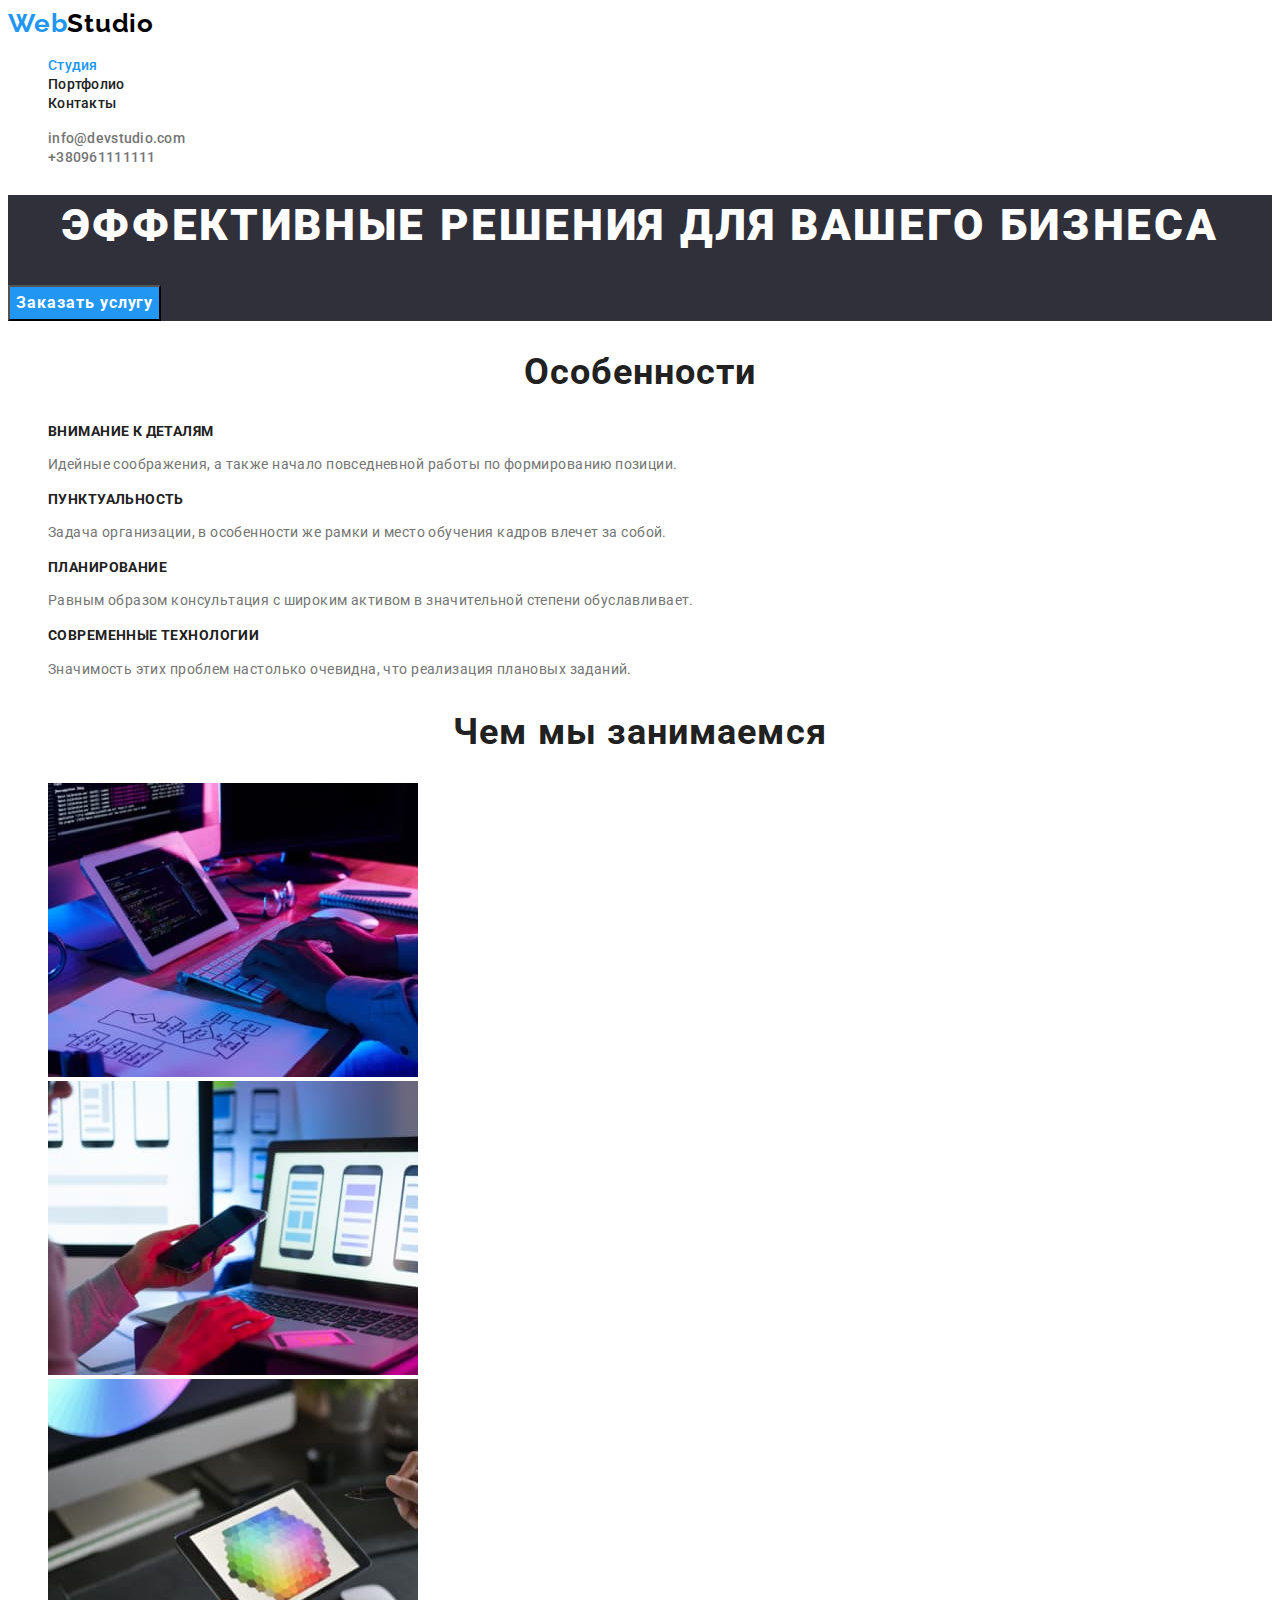
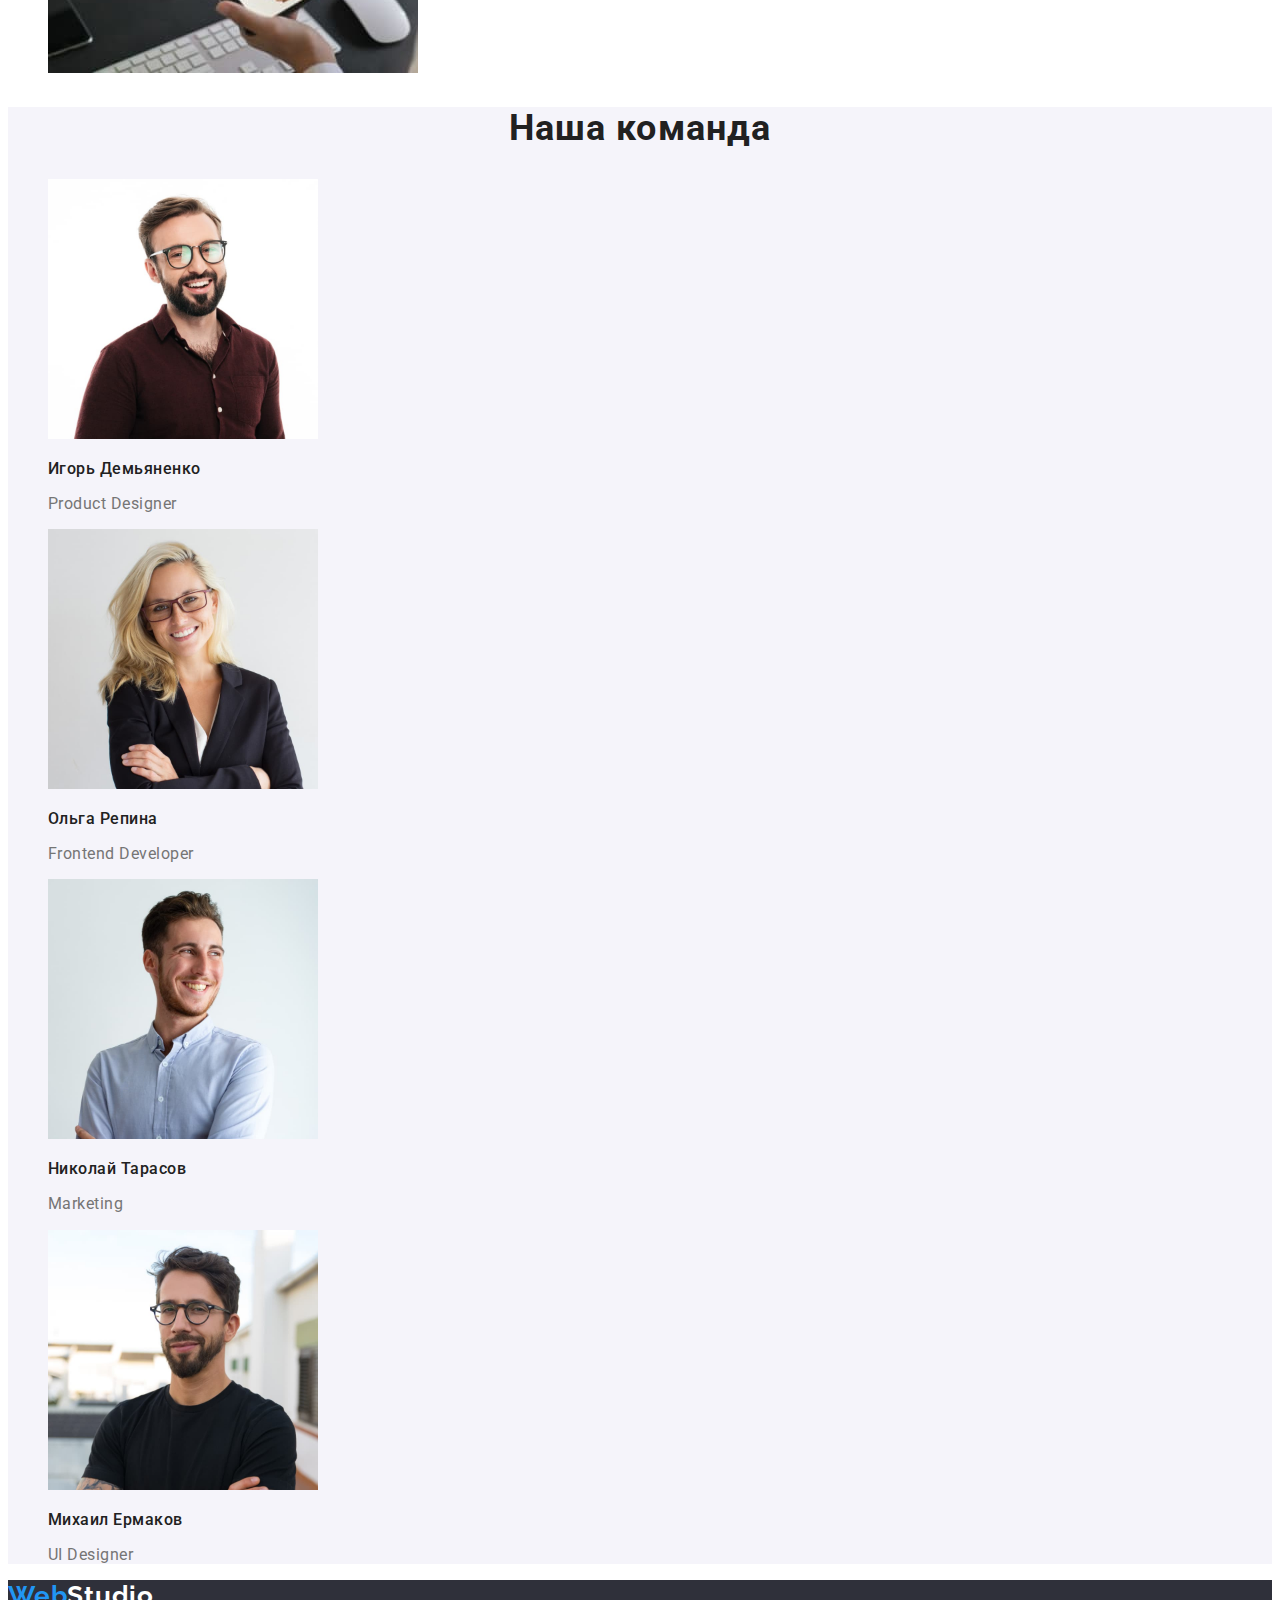
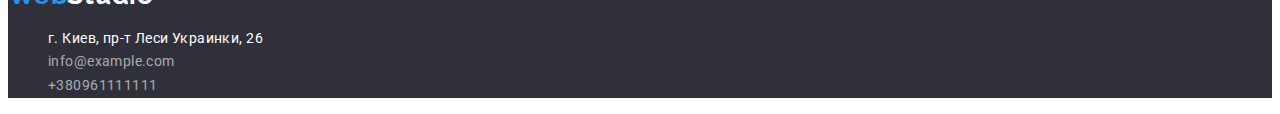
<file: index.html>
<!DOCTYPE html>
<html lang="ru">
    <head>
        <meta charset="utf-8">
        <title>Главная</title>
        <link href="https://fonts.googleapis.com/css2?family=Raleway:wght@700&family=Roboto:wght@400;500;700;900&display=swap" rel="stylesheet">        
        <link rel="stylesheet" href="css/styles.css">
    </head>

    <body>
        <header class="header">
            <nav>
                <a href="./index.html" class="logo"><span class="logo-web">Web</span><span class="logo-studio">Studio</span></a>
                <ul class="list navigation">
                    <li><a class="link current-page" href="./index.html">Студия</a></li>
                    <li><a class="link" href="./portfolio.html">Портфолио</a></li>
                    <li><a class="link" href="">Контакты</a></li>
                </ul>
            </nav>
            <ul class="list header-contacts">
                <li><a class="link" href="mailto:info@devstudio.com">info@devstudio.com</a></li>
                <li><a class="link" href="tel:+380961111111">+380961111111</a></li>
            </ul>
        </header>

        <main>
            <section class="section hero">
                <h1 class="hero-heading">Эффективные решения для вашего бизнеса</h1>
                <button class="hero-button" type="button">Заказать услугу</button>
            </section>

            <section class="section features"> 
                <h2 class="section-heading">Особенности</h2>
                <ul class="list">
                    <li>
                        <h3 class="section-element">Внимание к деталям</h3>
                        <p class="text">
                            Идейные соображения, а также начало повседневной работы по формированию позиции.
                        </p>
                    </li>
                    <li>
                        <h3 class="section-element">Пунктуальность</h3>
                        <p class="text">
                            Задача организации, в особенности же рамки и место обучения кадров влечет за собой.
                        </p>
                    </li>
                    <li>
                        <h3 class="section-element">Планирование</h3>
                        <p class="text">
                            Равным образом консультация с широким активом в значительной степени обуславливает.
                        </p>
                    </li>
                    <li>
                        <h3 class="section-element">Современные технологии</h3>
                        <p class="text">
                            Значимость этих проблем настолько очевидна, что реализация плановых заданий.
                        </p>
                    </li>
                </ul>
            </section>

            <section class="section">
                <h2 class="section-heading">Чем мы занимаемся</h2>
                <ul class="list">
                    <li><img src="./images/laptop1.jpg" alt="laptop1" width="370"></li>
                    <li><img src="./images/laptop2.jpg" alt="laptop2" width="370"></li>
                    <li><img src="./images/laptop3.jpg" alt="laptop3" width="370"></li>
                </ul>
            </section>

            <section class="section our-team">
                <h2 class="section-heading">Наша команда</h2>
                <ul class="list">
                    <li>
                        <img src="./images/ihor.jpg" alt="Игорь Демьяненко" width="270">
                        <h3 class="section-element">Игорь Демьяненко</h3>
                        <p class="text">Product Designer</p>
                    </li>
                    <li>
                        <img src="./images/olha.jpg" alt="Ольга Репина" width="270">
                        <h3 class="section-element">Ольга Репина</h3>
                        <p class="text">Frontend Developer</p>
                    </li>
                    <li>
                        <img src="./images/nikolai.jpg" alt="Николай Тарасов" width="270">
                        <h3 class="section-element">Николай Тарасов</h3>
                        <p class="text">Marketing</p>
                    </li>
                    <li>
                        <img src="./images/mikhail.jpg" alt="Михаил Ермаков" width="270">
                        <h3 class="section-element">Михаил Ермаков</h3>
                        <p class="text">UI Designer</p>
                    </li>
                </ul>
            </section>
        </main>

        <footer class="footer">
            <a href="./index.html" class="logo"><span class="logo-web">Web</span><span class="logo-studio">Studio</span></a>
            <address>
                <ul class="list">
                    <li><a class="link" href="">г. Киев, пр-т Леси Украинки, 26</a></li>
                    <li><a class="link footer-contacts" href="mailto:info@example.com">info@example.com</a></li>
                    <li><a class="link footer-contacts" href="tel:+380961111111">+380961111111</a></li>
                </ul>
            </address>
        </footer>
    </body>
</html>
</file>
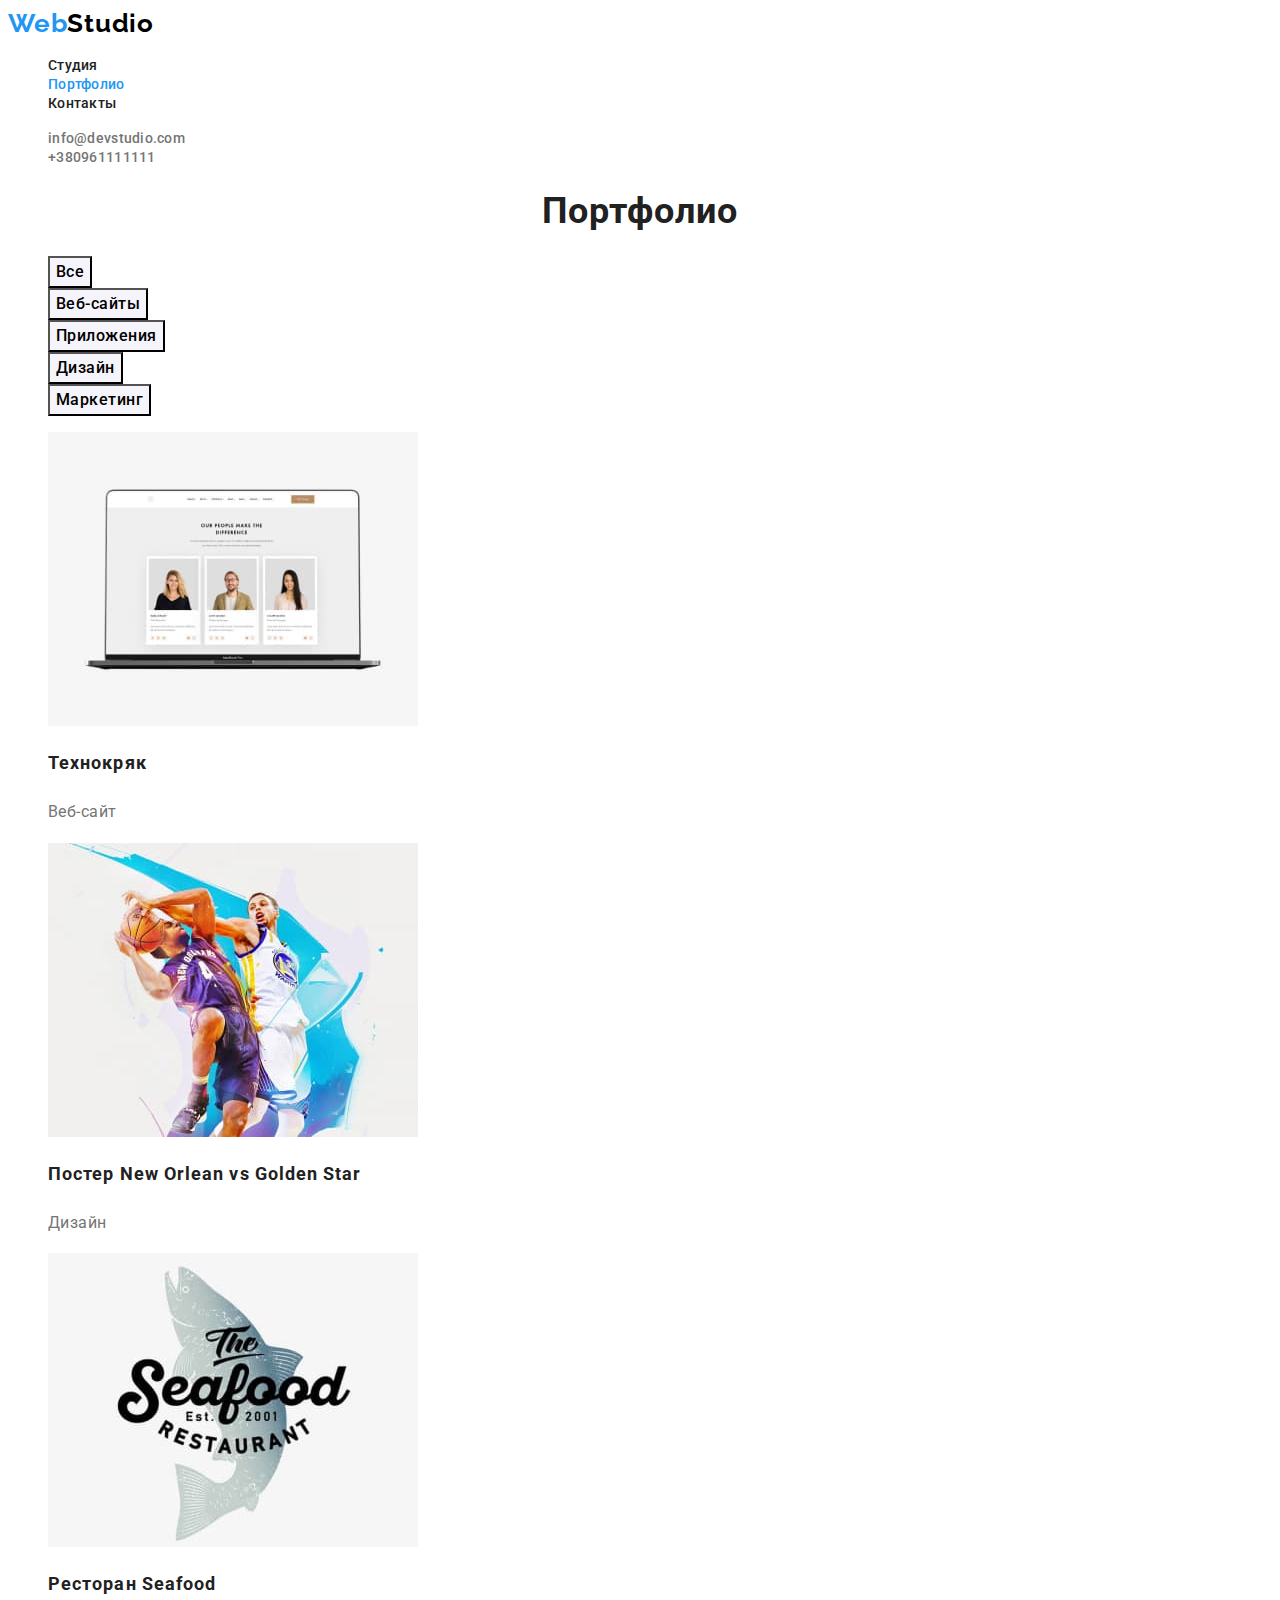
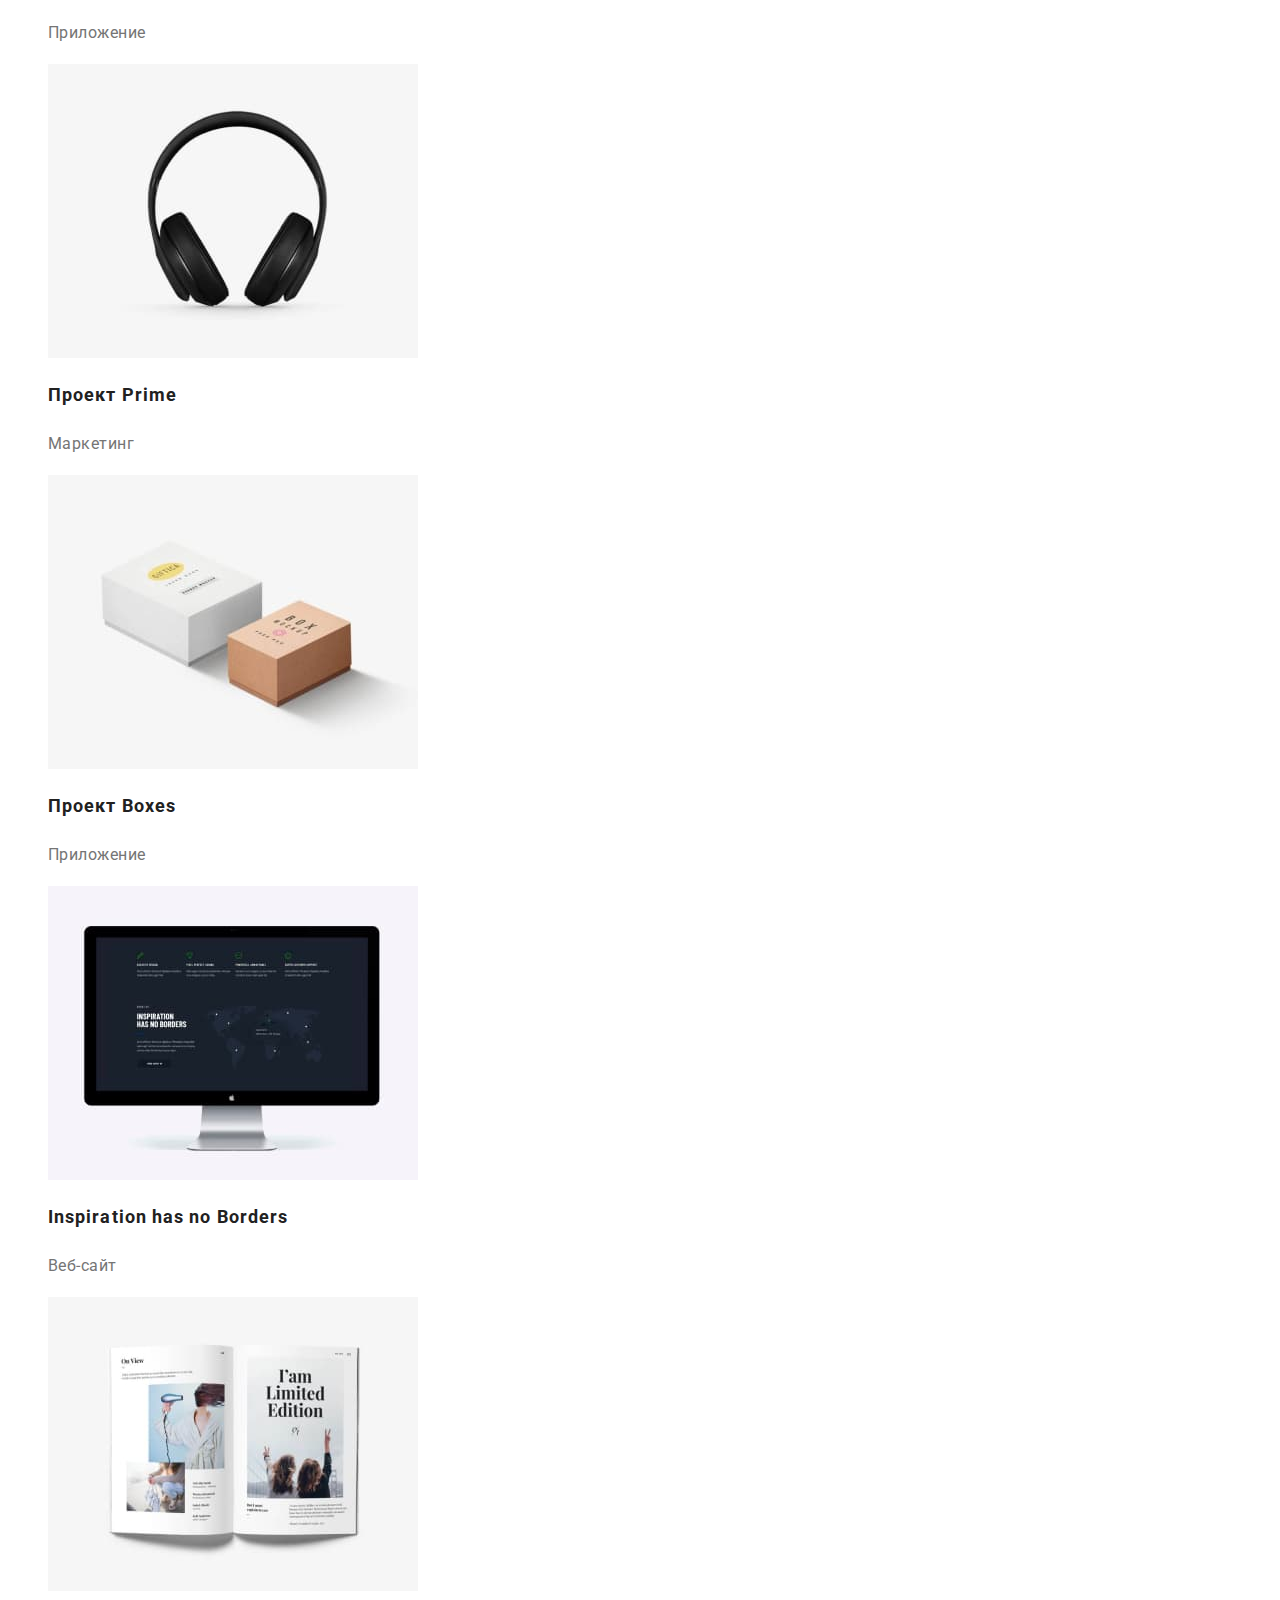
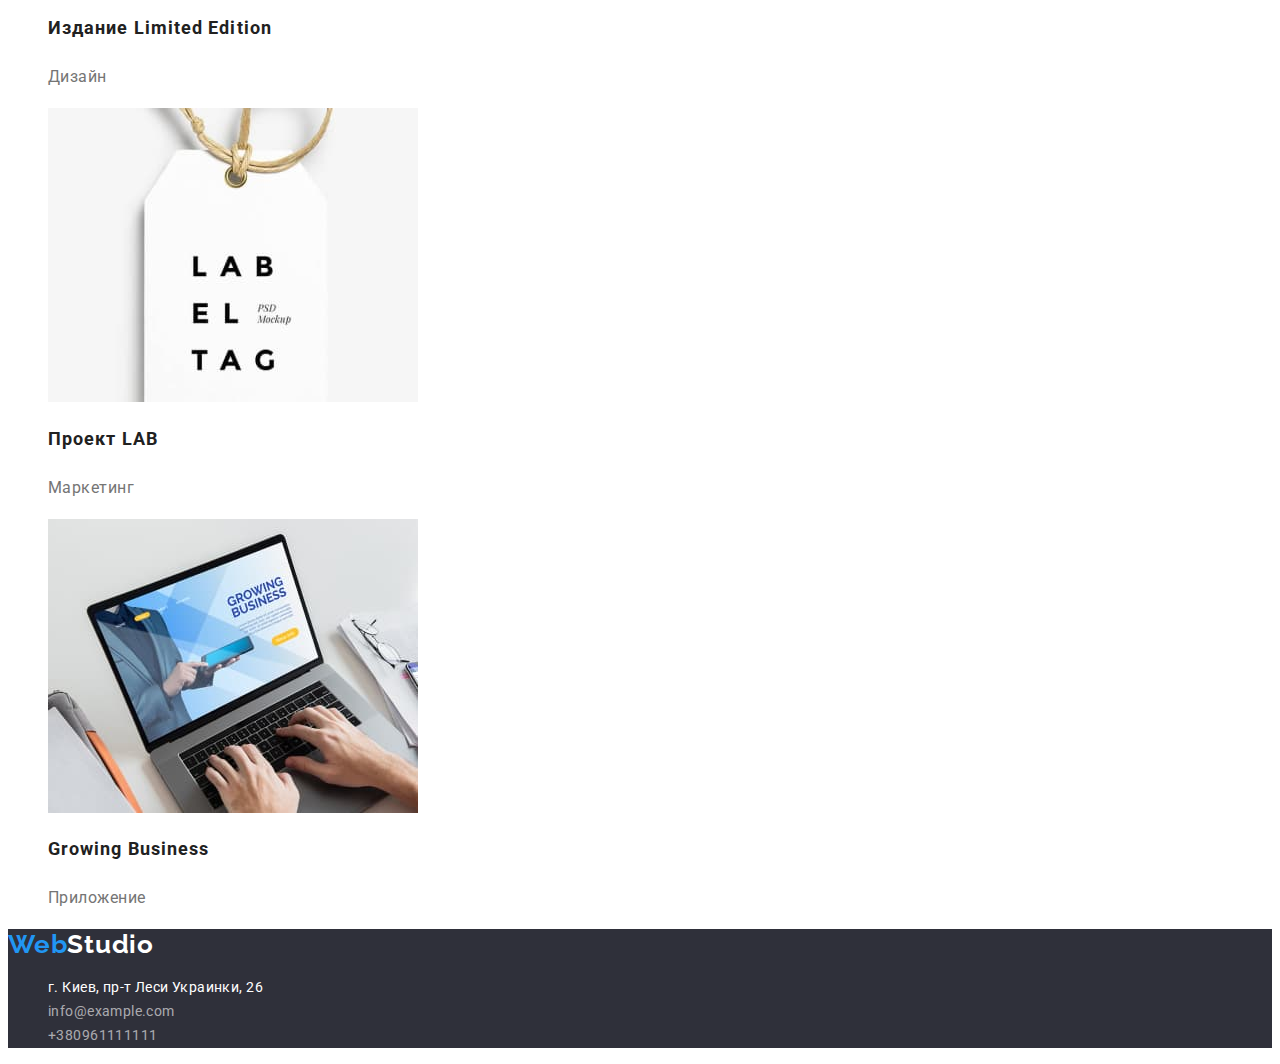
<file: portfolio.html>
<!DOCTYPE html>
<html lang="ru">
    <head>
        <meta charset="utf-8">
        <title>Главная</title>
        <link href="https://fonts.googleapis.com/css2?family=Raleway:wght@700&family=Roboto:wght@400;500;700;900&display=swap" rel="stylesheet">
        <link rel="stylesheet" href="css/styles.css">
    </head>

    <body>
        <header class="header">
            <nav>
                <a href="./index.html" class="logo"><span class="logo-web">Web</span><span class="logo-studio">Studio</span></a>
                <ul class="list navigation">
                    <li><a class="link" href="./index.html">Студия</a></li>
                    <li><a class="link current-page" href="./portfolio.html">Портфолио</a></li>
                    <li><a class="link" href="">Контакты</a></li>
                </ul>
            </nav>
            <ul class="list header-contacts">
                <li><a class="link" href="mailto:info@devstudio.com">info@devstudio.com</a></li>
                <li><a class="link" href="tel:+380961111111">+380961111111</a></li>
            </ul>
        </header>

        <main>
            <section class="section portfolio">
                <h1 class="section-heading">Портфолио</h1>
                <ul class="list">
                    <li><button class="button" type="button">Все</button></li>
                    <li><button class="button" type="button">Веб-сайты</button></li>
                    <li><button class="button" type="button">Приложения</button></li>
                    <li><button class="button" type="button">Дизайн</button></li>
                    <li><button class="button" type="button">Маркетинг</button></li>
                </ul>

                <ul class="list">
                    <li>
                        <img src="./images/technokryak.jpg" width="370" alt="technokryak">
                        <h2 class="section-element">Технокряк</h2>
                        <p class="text">Веб-сайт</p>
                    </li>
                    <li>
                        <img src="./images/poster.jpg" width="370" alt="poster">
                        <h2 class="section-element">Постер New Orlean vs Golden Star</h2>
                        <p class="text">Дизайн</p>
                    </li>
                    <li>
                        <img src="./images/seafood.jpg" width="370"  alt="seafood">
                        <h2 class="section-element">Ресторан Seafood</h2>
                        <p class="text">Приложение</p>
                    </li>
                    <li>
                        <img src="./images/prime.jpg" width="370" alt="prime">
                        <h2 class="section-element">Проект Prime</h2>
                        <p class="text">Маркетинг</p>
                    </li>
                    <li>
                        <img src="./images/boxes.jpg" width="370" alt="boxes">
                        <h2 class="section-element">Проект Boxes</h2>
                        <p class="text">Приложение</p>
                    </li>
                    <li><img src="./images/inspiration.jpg" width="370" alt="inspiration">
                        <h2 class="section-element">Inspiration has no Borders</h2>
                        <p class="text">Веб-сайт</p>
                    </li>
                    <li>
                        <img src="./images/publishment.jpg" width="370" alt="publishment">
                        <h2 class="section-element">Издание Limited Edition</h2>
                        <p class="text">Дизайн</p>
                    </li>
                    <li>
                        <img src="./images/lab.jpg" width="370" alt="lab">
                        <h2 class="section-element">Проект LAB</h2>
                        <p class="text">Маркетинг</p>
                    </li>
                    <li>
                        <img src="./images/business.jpg" width="370" alt="business">
                        <h2 class="section-element">Growing Business</h2>
                        <p class="text">Приложение</p>
                    </li>
                </ul>
            </section>
        </main>

        <footer class="footer">
            <a href="./index.html" class="logo"><span class="logo-web">Web</span><span class="logo-studio">Studio</span></a>
            <address>
                <ul class="list">
                    <li><a class="link" href="">г. Киев, пр-т Леси Украинки, 26</a></li>
                    <li><a class="link footer-contacts" href="mailto:info@example.com">info@example.com</a></li>
                    <li><a class="link footer-contacts" href="tel:+380961111111">+380961111111</a></li>
                </ul>
            </address>
        </footer>
    </body>
</html>
</file>
<file: css/styles.css>
:root {
    --main-text-color: #757575;
    --secondary-text-color: #212121;
    --active-color: #2196F3;
    --background-primary: #ffffff;
    --background-secondary: #2F303A;
    --background-tertiary: #F5F4FA;
}

body {
    font-family: Roboto, -apple-system, BlinkMacSystemFont,
                "Segoe UI", "Oxygen",
                "Ubuntu", "Cantarell", "Fira Sans",
                "Droid Sans", "Helvetica Neue", sans-serif;
    color: var(--main-text-color);
    background-color: var(--background-primary);
}

/*----Removed list markers----*/
.list {
    list-style-type: none;
}

/*----Logo styles----*/
.logo {
    font-family: Raleway, sans-serif;
    font-weight: 700;
    font-size: 26px;
    line-height: 1.19;
    letter-spacing: 0.03em;
    text-decoration: none;
}
.logo .logo-web {
    color: var(--active-color);
}
.footer .logo-studio {
    color: var(--background-primary);
}
.header .logo-studio {
    color: #000000;
}

/*----Background colors----*/

.our-team {
    background-color: var(--background-tertiary);
}
.hero, .footer {
    background-color: var(--background-secondary);
}

/*----Headings styles----*/
.section-heading {
    color: var(--secondary-text-color);
    font-size: 36px;
    line-height: 1.17;
    letter-spacing: 0.03em;
    text-align: center;
}
.section-element {
    color: var(--secondary-text-color);
    font-size: 14px;
    line-height: 1.16;
    letter-spacing: 0.03em;
}
.portfolio .section-element {
    font-size: 18px;
    line-height: 2;
    letter-spacing: 0.06em;
}
.our-team .section-element {
    font-weight: 500;
    font-size: 16px;
    line-height: 1.19;
}
.features .section-element {
    text-transform: uppercase;
}

/*----Main text style----*/
.section .text {
    font-size:16px;
    line-height: 1.87;
    letter-spacing: 0.03em;
}
.our-team .text {
    line-height: 1.19;
}
.features .text {
    font-size: 14px;
    line-height: 1.71;
}
/*---- Hero Section blocks of rules ----*/
.hero-heading {
    font-weight: 900;
    font-size: 44px;
    line-height: 1.37;
    color: var(--background-primary);
    text-align: center;
    letter-spacing: 0.06em;
    text-transform: uppercase;
}
.hero-button {
    background-color: var(--active-color);
    color: var(--background-primary);
    font-family: inherit;
    font-weight: 700;
    font-size: 16px;
    line-height: 1.87;
    letter-spacing: 0.06em;
    cursor: pointer;
    }
.hero-button:hover,
.hero-button:focus {
    color: var(--active-color);
    background-color: var(--background-primary);
}

/*----Portfolio Button styles----*/
.portfolio .button {
    background-color: var(--background-tertiary);
    font-family: inherit;
    font-weight: 500;
    font-size: 16px;
    line-height: 1.62;
    letter-spacing: 0.03em;
    cursor: pointer;
}
.button:hover,
.button:focus {
    color: var(--background-primary);
    background-color: var(--active-color);
}

/*----Links styles----*/
.navigation .link {
    color: var(--secondary-text-color);
    font-weight: 500;
    font-size: 14px;
    line-height: 1.14;
    text-decoration: none;
    letter-spacing: 0.02em;
}
.navigation .link.current-page {
    color: var(--active-color);
}
.header-contacts .link {
    font-style: normal;
    font-weight: 500;
    font-size: 14px;
    line-height: 1.14;
    letter-spacing: 0.02em;
    text-decoration: none;
    color: var(--main-text-color);
}
.footer .link {
    font-style: normal;
    font-weight: normal;
    text-decoration: none;
    font-size: 14px;
    line-height: 1.71;
    letter-spacing: 0.03em;
    color: var(--background-primary);
}
.link.footer-contacts {
    color: rgba(255, 255, 255, 0.6);
}

.link:hover,
.link:focus {
    color: var(--active-color);
}
</file>
